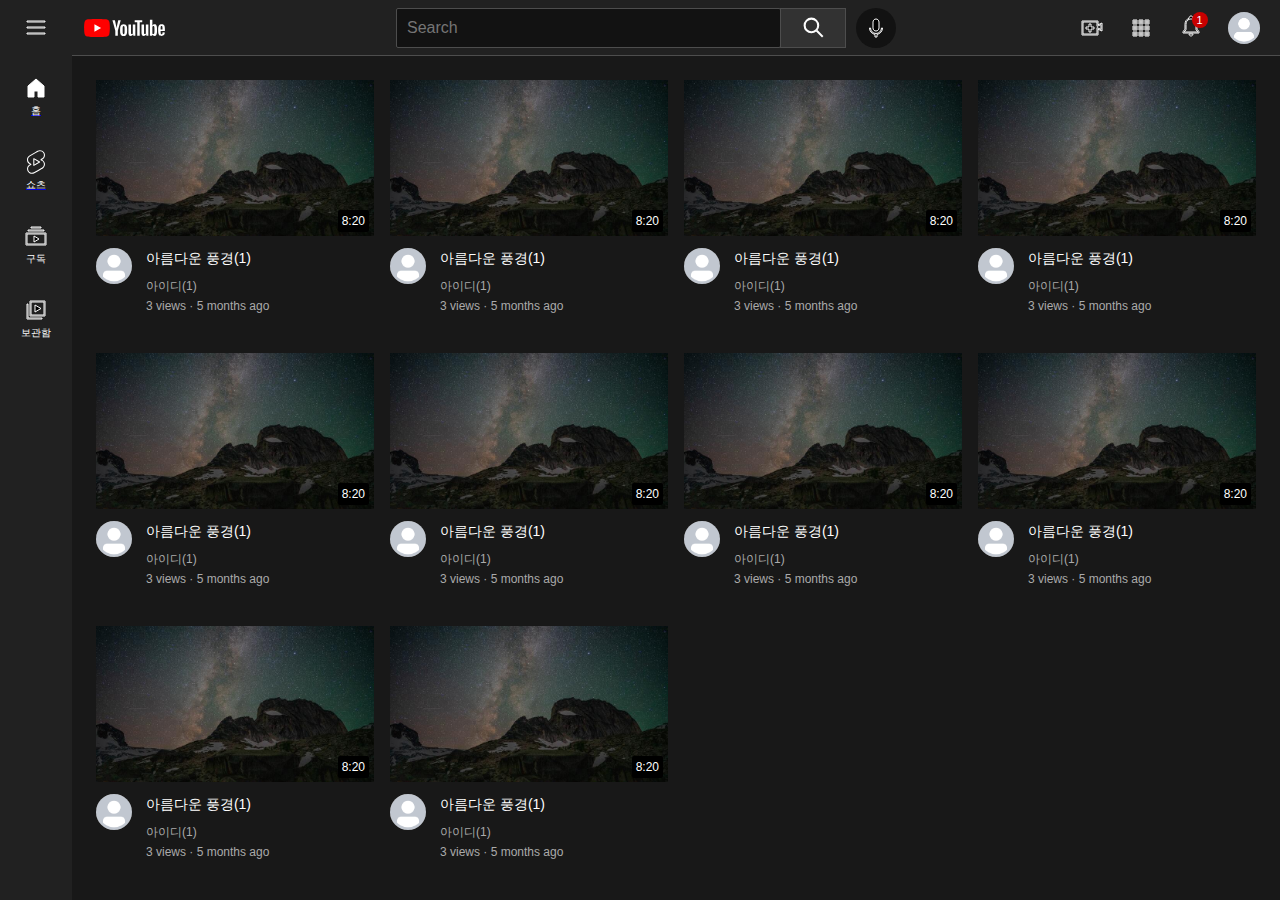
<file: index.html>
<!DOCTYPE html>
<html lang="en">
<head>
    <meta charset="UTF-8">
    <meta http-equiv="X-UA-Compatible" content="IE=edge">
    <meta name="viewport" content="width=device-width, initial-scale=1.0">
    <title>Document</title>

    <link rel="stylesheet" href="styles/general.css">
    <link rel="stylesheet" href="styles/header.css">
    <link rel="stylesheet" href="styles/sidebar.css">
    <link rel="stylesheet" href="styles/video.css">
</head>
<body>
    <header class="header">
        <div class="left-section">
            <img class="hamburger-menu" src="assets/icons/hamburger-menu.svg" >
            <img class="youtube-logo" src="assets/icons/youtube-logo.svg">
        </div>
        <div class="middle-section">
            <input class="search-bar" type="text" placeholder="Search" >
            <button class="search-button">
                <img class="search-icon" src="assets/icons/search.svg" >
                <div class="tooltip">Search</div>
            </button>
            <button class="voice-search-button">
                <img class="voice-search-icon" src="assets/icons/voice-search-icon.svg" >
                <div class="tooltip">Search with your voice</div>
            </button>
        </div>
        <div class="right-section">
            <div class="upload-icon-container">
                <img class="upload-icon" src="assets/icons/upload.svg" >
                <div class="tooltip">Create</div>
            </div>
            <img class="youtube-apps-icon" src="assets/icons/youtube-apps.svg" >
            <div class="notifications-icon-container">
                <img class="notifications-icon" src="assets/icons/notifications.svg">
                <div class="notifications-count">1</div>
            </div>
            <img class="current-user-picture" src="assets/images/avatars/avatar-1.png" >
        </div>
    </header>
    <nav class="sidebar">
        <a href="index.html">
            <div class="sidebar-link">
                <img src="assets/icons/home.svg">
                <div>홈</div>
            </div>
        </a>

        <a href="shorts.html">
        <div class="sidebar-link">
            <img src="assets/icons/youtube-shorts-logo-line.svg">
            <div>쇼츠</div>
        </div>
        </a>
        <div class="sidebar-link">
            <img src="assets/icons/subscriptions.svg">
            <div>구독</div>
        </div>
        <div class="sidebar-link">
            <img src="assets/icons/library.svg">
            <div>보관함</div>
        </div>
    </nav>
    <main>
        <section class="video-grid">
            <div class="video-preview">
                <div class="thumbnail-row">
                    <img class="thumbnail" src="assets/images/thumbnails/thumbnail-1.jpeg">
                    <div class="video-time">8:20</div>
                </div>
                <div class="video-info-grid">
                    <div class="channel-picture">
                        <img class="profile-picture" src="assets/images/avatars/avatar-1.png">
                    </div>
                    <div class="video-info">
                        <p class="video-title">
                            아름다운 풍경(1)
                        </p>
                        <p class="video-author">
                            아이디(1)
                        </p>
                        <p class="video-stats">
                            3 views &#183; 5 months ago
                        </p>
                    </div>
                </div>
            </div>
            <div class="video-preview">
                <div class="thumbnail-row">
                    <img class="thumbnail" src="assets/images/thumbnails/thumbnail-1.jpeg">
                    <div class="video-time">8:20</div>
                </div>
                <div class="video-info-grid">
                    <div class="channel-picture">
                        <img class="profile-picture" src="assets/images/avatars/avatar-1.png">
                    </div>
                    <div class="video-info">
                        <p class="video-title">
                            아름다운 풍경(1)
                        </p>
                        <p class="video-author">
                            아이디(1)
                        </p>
                        <p class="video-stats">
                            3 views &#183; 5 months ago
                        </p>
                    </div>
                </div>
            </div>
            <div class="video-preview">
                <div class="thumbnail-row">
                    <img class="thumbnail" src="assets/images/thumbnails/thumbnail-1.jpeg">
                    <div class="video-time">8:20</div>
                </div>
                <div class="video-info-grid">
                    <div class="channel-picture">
                        <img class="profile-picture" src="assets/images/avatars/avatar-1.png">
                    </div>
                    <div class="video-info">
                        <p class="video-title">
                            아름다운 풍경(1)
                        </p>
                        <p class="video-author">
                            아이디(1)
                        </p>
                        <p class="video-stats">
                            3 views &#183; 5 months ago
                        </p>
                    </div>
                </div>
            </div>
            <div class="video-preview">
                <div class="thumbnail-row">
                    <img class="thumbnail" src="assets/images/thumbnails/thumbnail-1.jpeg">
                    <div class="video-time">8:20</div>
                </div>
                <div class="video-info-grid">
                    <div class="channel-picture">
                        <img class="profile-picture" src="assets/images/avatars/avatar-1.png">
                    </div>
                    <div class="video-info">
                        <p class="video-title">
                            아름다운 풍경(1)
                        </p>
                        <p class="video-author">
                            아이디(1)
                        </p>
                        <p class="video-stats">
                            3 views &#183; 5 months ago
                        </p>
                    </div>
                </div>
            </div>
            <div class="video-preview">
                <div class="thumbnail-row">
                    <img class="thumbnail" src="assets/images/thumbnails/thumbnail-1.jpeg">
                    <div class="video-time">8:20</div>
                </div>
                <div class="video-info-grid">
                    <div class="channel-picture">
                        <img class="profile-picture" src="assets/images/avatars/avatar-1.png">
                    </div>
                    <div class="video-info">
                        <p class="video-title">
                            아름다운 풍경(1)
                        </p>
                        <p class="video-author">
                            아이디(1)
                        </p>
                        <p class="video-stats">
                            3 views &#183; 5 months ago
                        </p>
                    </div>
                </div>
            </div>
            <div class="video-preview">
                <div class="thumbnail-row">
                    <img class="thumbnail" src="assets/images/thumbnails/thumbnail-1.jpeg">
                    <div class="video-time">8:20</div>
                </div>
                <div class="video-info-grid">
                    <div class="channel-picture">
                        <img class="profile-picture" src="assets/images/avatars/avatar-1.png">
                    </div>
                    <div class="video-info">
                        <p class="video-title">
                            아름다운 풍경(1)
                        </p>
                        <p class="video-author">
                            아이디(1)
                        </p>
                        <p class="video-stats">
                            3 views &#183; 5 months ago
                        </p>
                    </div>
                </div>
            </div>
            <div class="video-preview">
                <div class="thumbnail-row">
                    <img class="thumbnail" src="assets/images/thumbnails/thumbnail-1.jpeg">
                    <div class="video-time">8:20</div>
                </div>
                <div class="video-info-grid">
                    <div class="channel-picture">
                        <img class="profile-picture" src="assets/images/avatars/avatar-1.png">
                    </div>
                    <div class="video-info">
                        <p class="video-title">
                            아름다운 풍경(1)
                        </p>
                        <p class="video-author">
                            아이디(1)
                        </p>
                        <p class="video-stats">
                            3 views &#183; 5 months ago
                        </p>
                    </div>
                </div>
            </div>
            <div class="video-preview">
                <div class="thumbnail-row">
                    <img class="thumbnail" src="assets/images/thumbnails/thumbnail-1.jpeg">
                    <div class="video-time">8:20</div>
                </div>
                <div class="video-info-grid">
                    <div class="channel-picture">
                        <img class="profile-picture" src="assets/images/avatars/avatar-1.png">
                    </div>
                    <div class="video-info">
                        <p class="video-title">
                            아름다운 풍경(1)
                        </p>
                        <p class="video-author">
                            아이디(1)
                        </p>
                        <p class="video-stats">
                            3 views &#183; 5 months ago
                        </p>
                    </div>
                </div>
            </div>
            <div class="video-preview">
                <div class="thumbnail-row">
                    <img class="thumbnail" src="assets/images/thumbnails/thumbnail-1.jpeg">
                    <div class="video-time">8:20</div>
                </div>
                <div class="video-info-grid">
                    <div class="channel-picture">
                        <img class="profile-picture" src="assets/images/avatars/avatar-1.png">
                    </div>
                    <div class="video-info">
                        <p class="video-title">
                            아름다운 풍경(1)
                        </p>
                        <p class="video-author">
                            아이디(1)
                        </p>
                        <p class="video-stats">
                            3 views &#183; 5 months ago
                        </p>
                    </div>
                </div>
            </div>
            <div class="video-preview">
                <div class="thumbnail-row">
                    <img class="thumbnail" src="assets/images/thumbnails/thumbnail-1.jpeg">
                    <div class="video-time">8:20</div>
                </div>
                <div class="video-info-grid">
                    <div class="channel-picture">
                        <img class="profile-picture" src="assets/images/avatars/avatar-1.png">
                    </div>
                    <div class="video-info">
                        <p class="video-title">
                            아름다운 풍경(1)
                        </p>
                        <p class="video-author">
                            아이디(1)
                        </p>
                        <p class="video-stats">
                            3 views &#183; 5 months ago
                        </p>
                    </div>
                </div>
            </div>
        </section>
    </main>
</body>
</html>
</file>
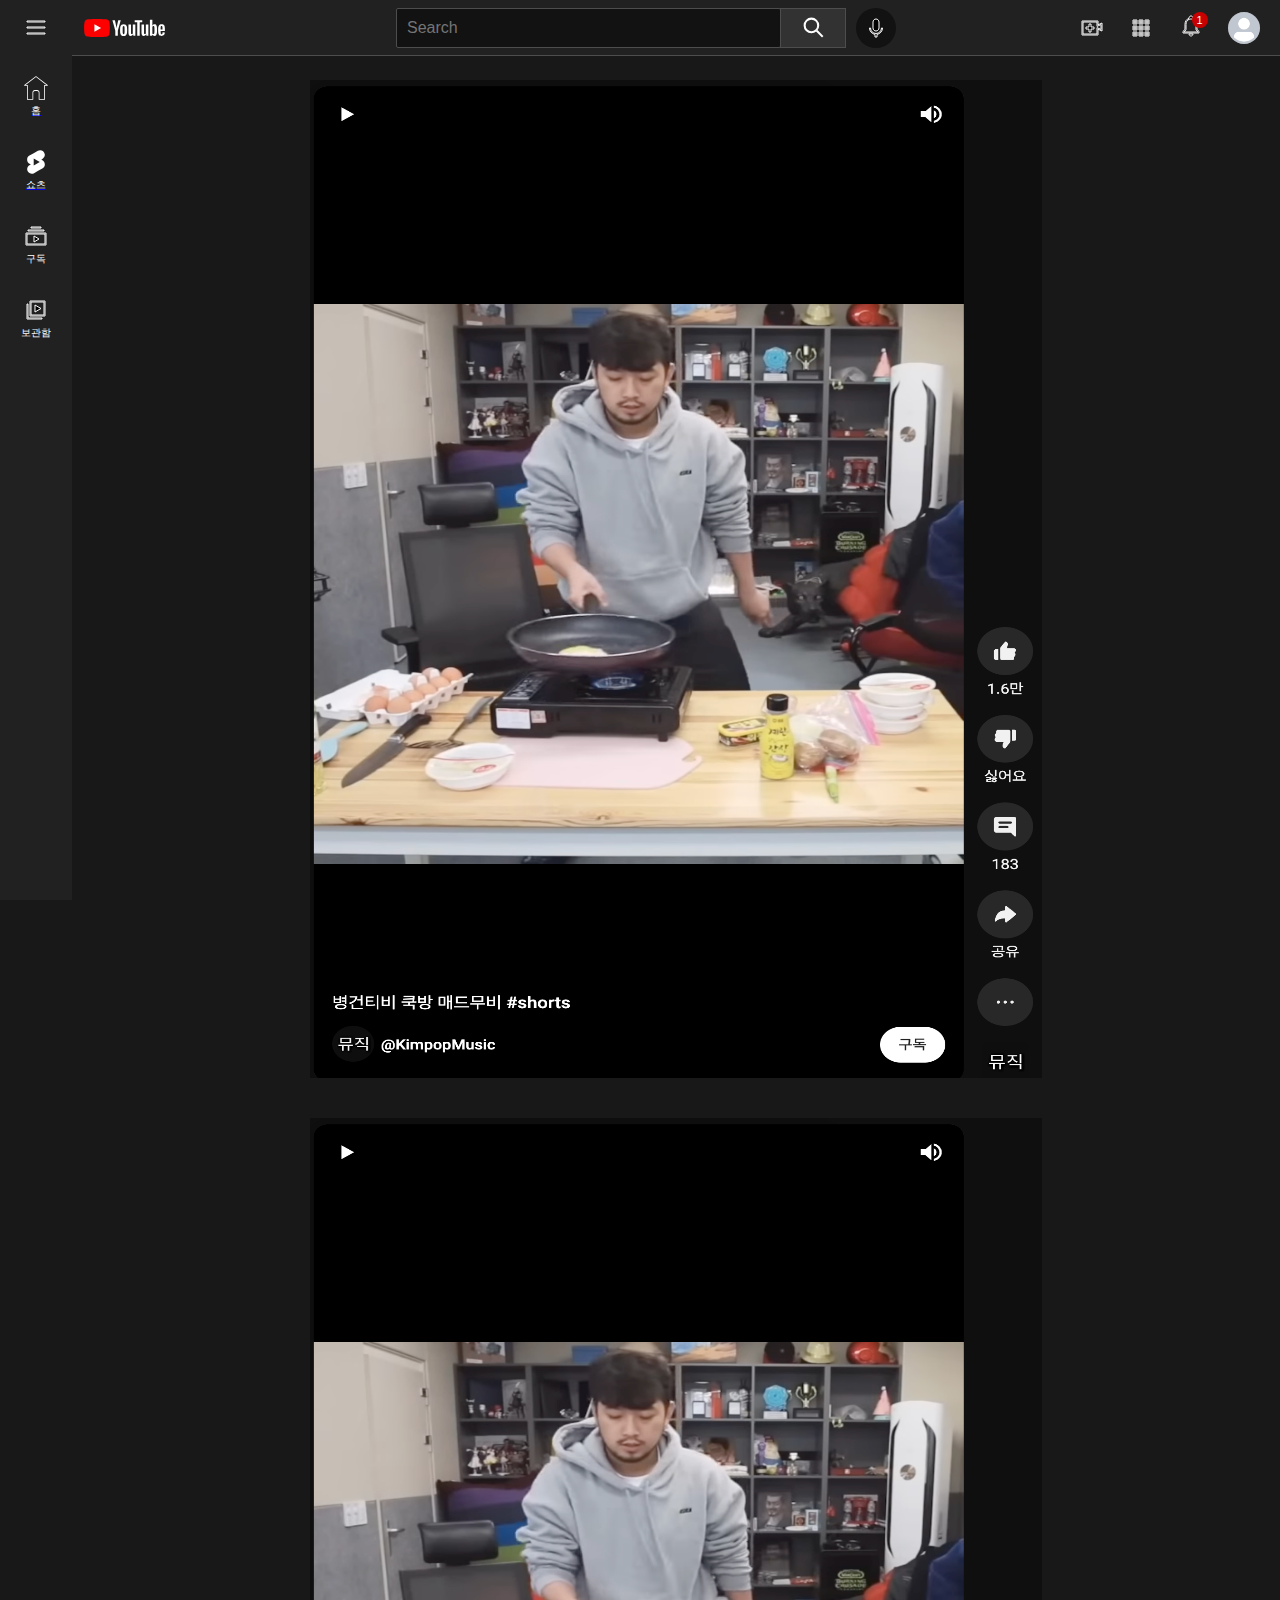
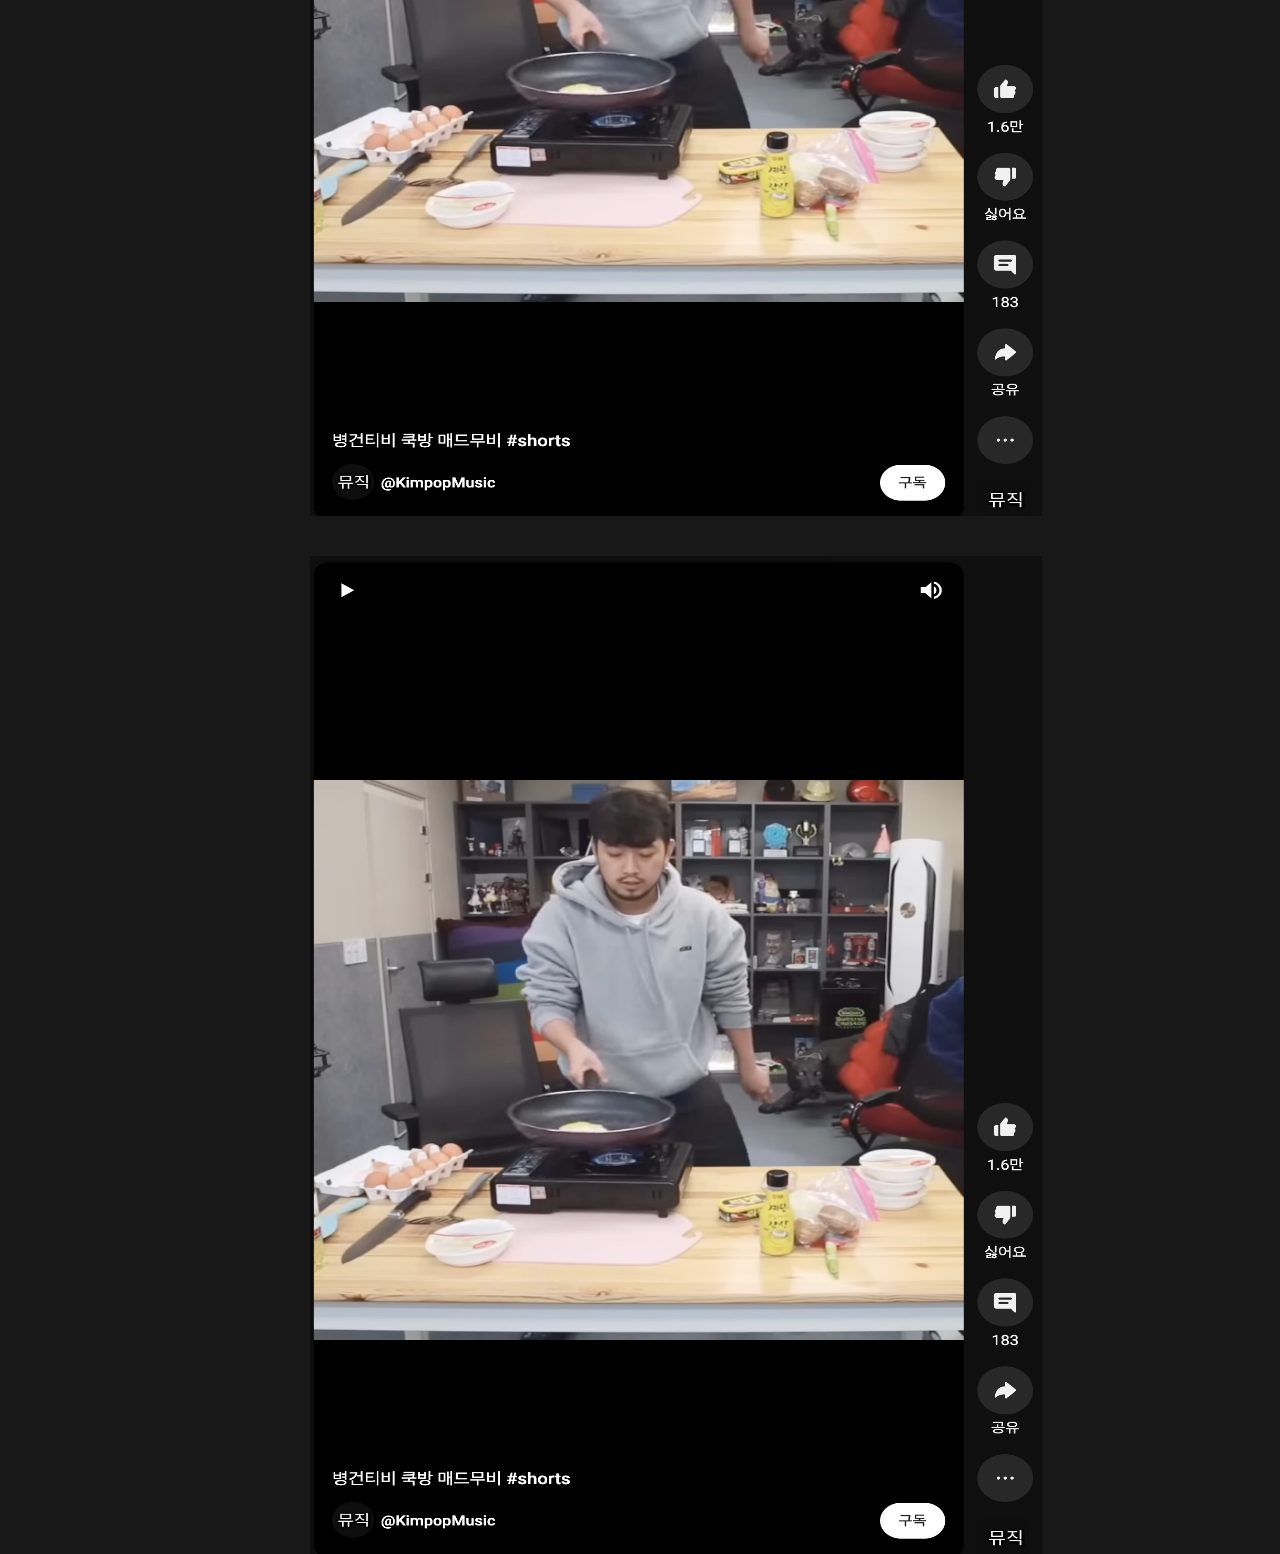
<file: shorts.html>
<!DOCTYPE html>
<html lang="en">
  <head>
    <meta charset="UTF-8" />
    <meta http-equiv="X-UA-Compatible" content="IE=edge" />
    <meta name="viewport" content="width=device-width, initial-scale=1.0" />
    <title>Document</title>

    <link rel="stylesheet" href="styles/general.css" />
    <link rel="stylesheet" href="styles/header.css" />
    <link rel="stylesheet" href="styles/sidebar.css" />
    <link rel="stylesheet" href="styles/video.css" />
  </head>
  <body>
    <header class="header">
      <div class="left-section">
        <img class="hamburger-menu" src="assets/icons/hamburger-menu.svg" />
        <img class="youtube-logo" src="assets/icons/youtube-logo.svg" />
      </div>
      <div class="middle-section">
        <input class="search-bar" type="text" placeholder="Search" />
        <button class="search-button">
          <img class="search-icon" src="assets/icons/search.svg" />
          <div class="tooltip">Search</div>
        </button>
        <button class="voice-search-button">
          <img
            class="voice-search-icon"
            src="assets/icons/voice-search-icon.svg"
          />
          <div class="tooltip">Search with your voice</div>
        </button>
      </div>
      <div class="right-section">
        <div class="upload-icon-container">
          <img class="upload-icon" src="assets/icons/upload.svg" />
          <div class="tooltip">Create</div>
        </div>
        <img class="youtube-apps-icon" src="assets/icons/youtube-apps.svg" />
        <div class="notifications-icon-container">
          <img
            class="notifications-icon"
            src="assets/icons/notifications.svg"
          />
          <div class="notifications-count">1</div>
        </div>
        <img
          class="current-user-picture"
          src="assets/images/avatars/avatar-1.png"
        />
      </div>
    </header>
    <nav class="sidebar">
      <a href="index.html">
        <div class="sidebar-link">
          <img src="assets/icons/home-161.svg" />
          <div>홈</div>
        </div>
      </a>
      <a href="shorts.html">
        <div class="sidebar-link">
          <img src="assets/icons/youtube-shorts-logo-white.svg" />
          <div>쇼츠</div>
        </div>
      </a>

      <div class="sidebar-link">
        <img src="assets/icons/subscriptions.svg" />
        <div>구독</div>
      </div>
      <div class="sidebar-link">
        <img src="assets/icons/library.svg" />
        <div>보관함</div>
      </div>
    </nav>
    <main>
      <section class="video-grid shorts-scroll">
        <img class="shorts" src="assets/images/thumbnails/shorts1.png">
        <img class="shorts" src="assets/images/thumbnails/shorts1.png">
        <img class="shorts" src="assets/images/thumbnails/shorts1.png">
      </section>
    </main>
  </body>
</html>
</file>
<file: styles/general.css>
p {
    margin-top: 0;
    margin-bottom: 0;
}

body {
    font-family: Roboto, Arial;
    margin: 0;
    padding-top: 80px;
    padding-left: 96px;
    padding-right: 24px;
    background-color: #181818;
    color: white;
}
</file>
<file: styles/header.css>
.header {
    height: 55px;

    display: flex;
    flex-direction: row;
    justify-content: space-between;

    position: fixed;
    top: 0;
    left: 0;
    right: 0;
    z-index: 100;

    background-color: #212121FF;
    border-bottom-width: 1px;
    border-bottom-style: solid;
    border-bottom-color: #4D4D4D;
}

.left-section {
    display: flex;
    align-items: center;
}

.hamburger-menu {
    height: 24px;
    margin-left: 24px;
    margin-right: 24px;
}

.youtube-logo {
    height: 70px;
}

.middle-section {
    flex: 1;
    margin-left: 70px;
    margin-right: 35px;
    max-width: 500px;
    display: flex;
    align-items: center;
}

.search-button {
    height: 40px;
    width: 66px;
    background-color: #323232;
    border: 1px solid #4D4D4D;
    margin-left: -1px;
    margin-right: 10px;
}

.search-bar {
    height: 36px;
    padding-left: 10px;
    font-size: 16px;
    border: 1px solid #4D4D4D;
    border-radius: 2px;
    background-color: #121212;
    flex: 1;
}

.search-bar::placeholder {
    font-size: 16px;
}

.search-icon {
    height: 25px;
}


.search-button,
.voice-search-button,
.upload-icon-container {
    display: flex;
    justify-content: center;
    align-items: center;
    position: relative;
}


.search-button .tooltip,
.voice-search-button .tooltip,
.upload-icon-container .tooltip {
    position: absolute;
    background-color: gray;
    color: white;
    padding: 4px 8px 4px 8px;
    bottom: -30px;
    border-radius: 2px;
    font-size: 12px;
    opacity: 0;
    transition: opacity 0.15s;
    white-space: nowrap;
}

.search-button:hover .tooltip,
.voice-search-button:hover .tooltip,
.upload-icon-container:hover .tooltip {
    opacity: 1;
}



.voice-search-button {
    height: 40px;
    width: 40px;
    border-radius: 20px;
    border: none;
    background-color: #121212;
}

.voice-search-icon {
    height: 24px;
}


.upload-icon {
    height: 24px;
}

.youtube-apps-icon {
    height: 24px;
}

.notifications-icon {
    height: 24px;
}

.current-user-picture {
    height: 32px;
    border-radius: 16px;
}

.right-section {
    width: 180px;
    margin-right: 20px;
    display: flex;
    justify-content: space-between;
    align-items: center;
}

.notifications-icon-container {
    position: relative;
}

.notifications-count {
    position: absolute;
    top: -2px;
    right: -5px;
    background-color: rgb(200, 0, 0);
    color: white;
    font-size: 11px;
    padding-left: 5px;
    padding-right: 5px;
    padding-top: 2px;
    padding-bottom: 2px;
    border-radius: 10px;
}
</file>
<file: styles/sidebar.css>
.sidebar {
    position: fixed;
    left: 0;
    bottom: 0;
    top: 55px;
    background-color: #212121FF;
    width: 72px;
    z-index: 200;
    padding-top: 5px;
}

.sidebar-link {
    height: 74px;
    display: flex;
    justify-content: center;
    align-items: center;
    flex-direction: column;
    cursor: pointer;
}

.sidebar-link:hover {
    background-color: #4D4D4D;
}

.sidebar-link img {
    height: 24px;
    margin-bottom: 4px;
}

.sidebar-link div {
    text-decoration: none;
    font-size: 10px;
    color: white;
}
</file>
<file: styles/video.css>
.video-grid {
    display: grid;
    column-gap: 16px;
    row-gap: 40px;
}

@media (max-width: 750px) {
    .video-grid {
        grid-template-columns: 1fr 1fr;
    }
}

@media (min-width: 751px) and (max-width: 999px) {
    .video-grid {
        grid-template-columns: 1fr 1fr 1fr;
    }
}

@media (min-width: 1000px) {
    .video-grid {
        grid-template-columns: 1fr 1fr 1fr 1fr;
    }
}

.thumbnail-row {
    margin-bottom: 8px;
    position: relative;
}

.thumbnail {
    width: 100%;
}

.video-time {
    position: absolute;
    bottom: 8px;
    right: 5px;
    font-size: 12px;
    font-weight: 500;
    padding: 4px;
    border-radius: 2px;
    background-color: black;
}

.video-info-grid {
    display: grid;
    grid-template-columns: 50px 1fr;
}

.profile-picture {
    width: 36px;
    border-radius: 50px;
}

.video-author {
    margin-bottom: 4px;
}

.video-title {
    margin-top: 0;
    font-size: 14px;
    font-weight: 500;
    line-height: 20px;
    margin-bottom: 10px;
}
.video-author, 
.video-stats {
    font-size: 12px;
    color: #AAAAAA;
}

.shorts-scroll {
    display: flex;
    /* justify-content: center; */
    align-items: center;
    flex-direction: column;
}

.shorts {
    height: 998px;
    width: 732px;
}
</file>
